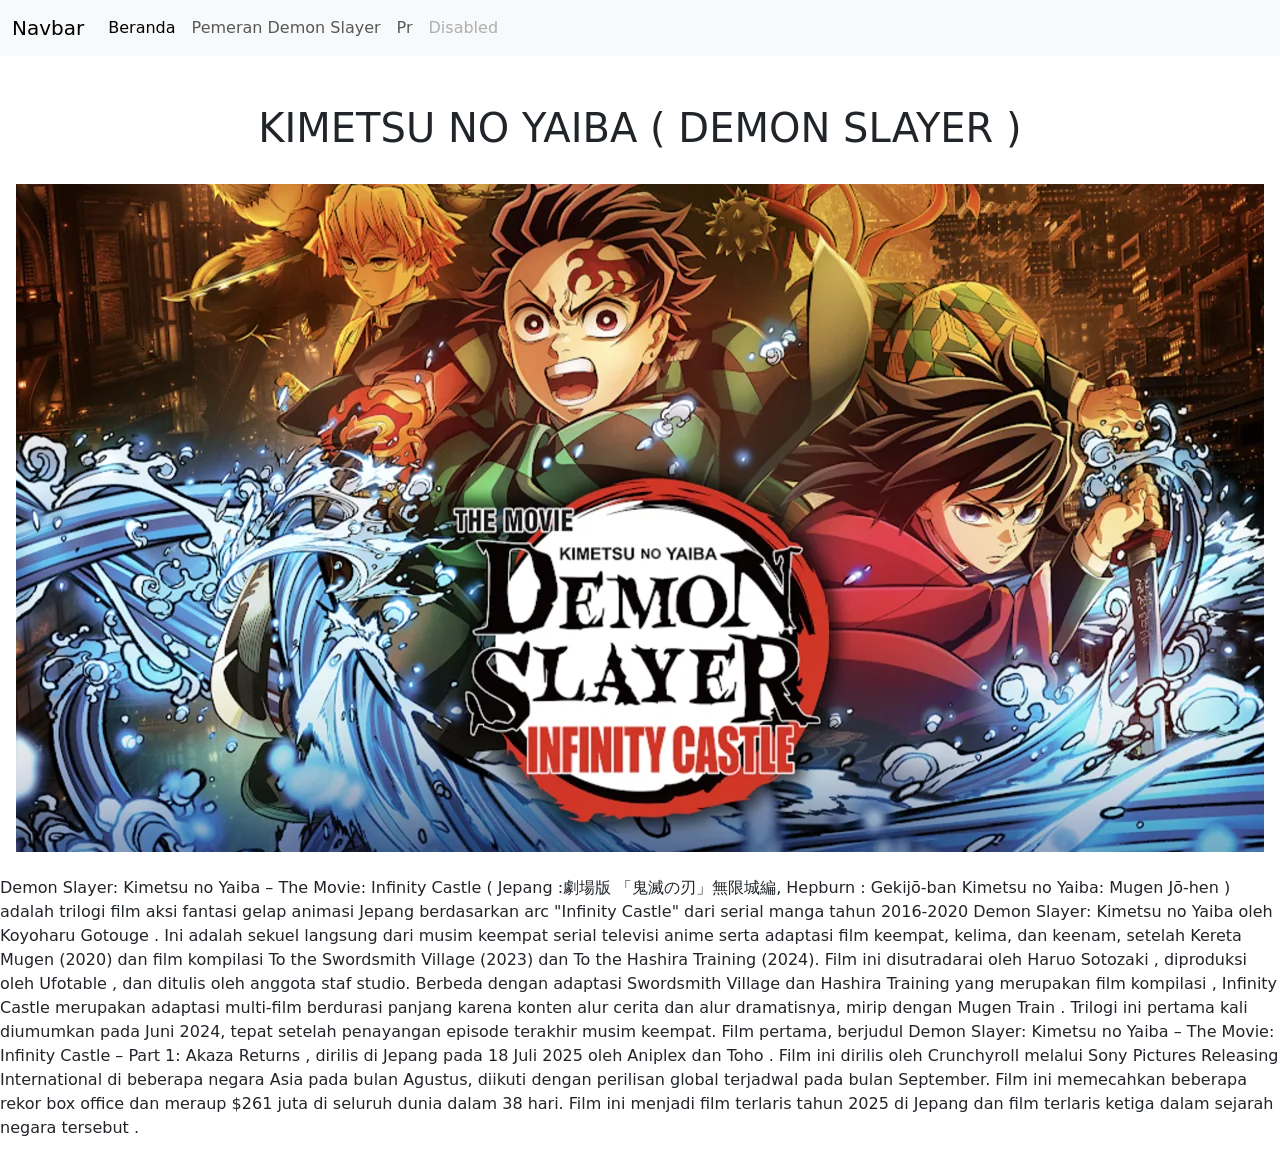
<file: Index.html>
<!DOCTYPE html>
<html lang="en">

<head>
  <meta charset="UTF-8">
  <meta name="viewport" content="width=device-width, initial-scale=1.0">
  <title>Document</title>
  <link href="https://cdn.jsdelivr.net/npm/bootstrap@5.3.7/dist/css/bootstrap.min.css" rel="stylesheet"
    integrity="sha384-LN+7fdVzj6u52u30Kp6M/trliBMCMKTyK833zpbD+pXdCLuTusPj697FH4R/5mcr" crossorigin="anonymous">
  <script src="https://cdn.jsdelivr.net/npm/bootstrap@5.3.7/dist/js/bootstrap.bundle.min.js"
    integrity="sha384-ndDqU0Gzau9qJ1lfW4pNLlhNTkCfHzAVBReH9diLvGRem5+R9g2FzA8ZGN954O5Q"
    crossorigin="anonymous"></script>
  <link href="style.css" rel="stylesheet">
  <link rel="shortcut icon" href="logo demon slayer.jpg" type="image/x-icon">
</head>

<body>

  <!-- Ini logo navbar -->

  <nav class="navbar navbar-expand-lg bg-body-tertiary">
    <div class="container-fluid">
      <a class="navbar-brand" href="#">Navbar</a>
      <button class="navbar-toggler" type="button" data-bs-toggle="collapse" data-bs-target="#navbarNav"
        aria-controls="navbarNav" aria-expanded="false" aria-label="Toggle navigation">
        <span class="navbar-toggler-icon"></span>
      </button>
      <div class="collapse navbar-collapse" id="navbarNav">
        <ul class="navbar-nav">
          <li class="nav-item">
            <a class="nav-link active" aria-current="page" href="#navbarNav">Beranda</a>
          </li>
          <li class="nav-item">
            <a class="nav-link" href="#satu">Pemeran Demon Slayer</a>
          </li>
          <li class="nav-item">
            <a class="nav-link" href="#dua">Pr</a>
          </li>
          <li class="nav-item">
            <a class="nav-link disabled" aria-disabled="true">Disabled</a>
          </li>
        </ul>
      </div>
    </div>
  </nav>
  <!-- ini akhir navbar -->

  <!-- Ini header -->
  <header>
    <br>
    <br>
    <h1 style="text-align: center;">
      KIMETSU NO YAIBA ( DEMON SLAYER )
    </h1>
    <br>
    <div class="img-fluid"><a href="https://youtu.be/3i4NgJ61xks?si=zZaOT6JlDESvZ8Xs">
        <img src="demon slayer image.webp" alt="gambar demon slayer"></div>
    </a>
    <br>
    <p id="satu">Demon Slayer: Kimetsu no Yaiba – The Movie: Infinity Castle ( Jepang :劇場版 「鬼滅の刃」無限城編, Hepburn :
      Gekijō-ban Kimetsu no Yaiba: Mugen Jō-hen ) adalah trilogi film aksi fantasi gelap animasi Jepang berdasarkan arc
      "Infinity Castle" dari serial manga tahun 2016-2020 Demon Slayer: Kimetsu no Yaiba oleh Koyoharu Gotouge . Ini
      adalah sekuel langsung dari musim keempat serial televisi anime serta adaptasi film keempat, kelima, dan keenam,
      setelah Kereta Mugen (2020) dan film kompilasi To the Swordsmith Village (2023) dan To the Hashira Training
      (2024). Film ini disutradarai oleh Haruo Sotozaki , diproduksi oleh Ufotable , dan ditulis oleh anggota staf
      studio.

      Berbeda dengan adaptasi Swordsmith Village dan Hashira Training yang merupakan film kompilasi , Infinity Castle
      merupakan adaptasi multi-film berdurasi panjang karena konten alur cerita dan alur dramatisnya, mirip dengan Mugen
      Train . Trilogi ini pertama kali diumumkan pada Juni 2024, tepat setelah penayangan episode terakhir musim
      keempat.

      Film pertama, berjudul Demon Slayer: Kimetsu no Yaiba – The Movie: Infinity Castle – Part 1: Akaza Returns ,
      dirilis di Jepang pada 18 Juli 2025 oleh Aniplex dan Toho . Film ini dirilis oleh Crunchyroll melalui Sony
      Pictures Releasing International di beberapa negara Asia pada bulan Agustus, diikuti dengan perilisan global
      terjadwal pada bulan September. Film ini memecahkan beberapa rekor box office dan meraup $261 juta di seluruh
      dunia dalam 38 hari. Film ini menjadi film terlaris tahun 2025 di Jepang dan film terlaris ketiga dalam sejarah
      negara tersebut .</p>
  </header>
</body>
</html>
</file>
<file: style.css>
.img-fluid{
    display: flex;
    justify-content:center;
    align-items: center;
}

#div1 {
    color: beige;
}
</file>
